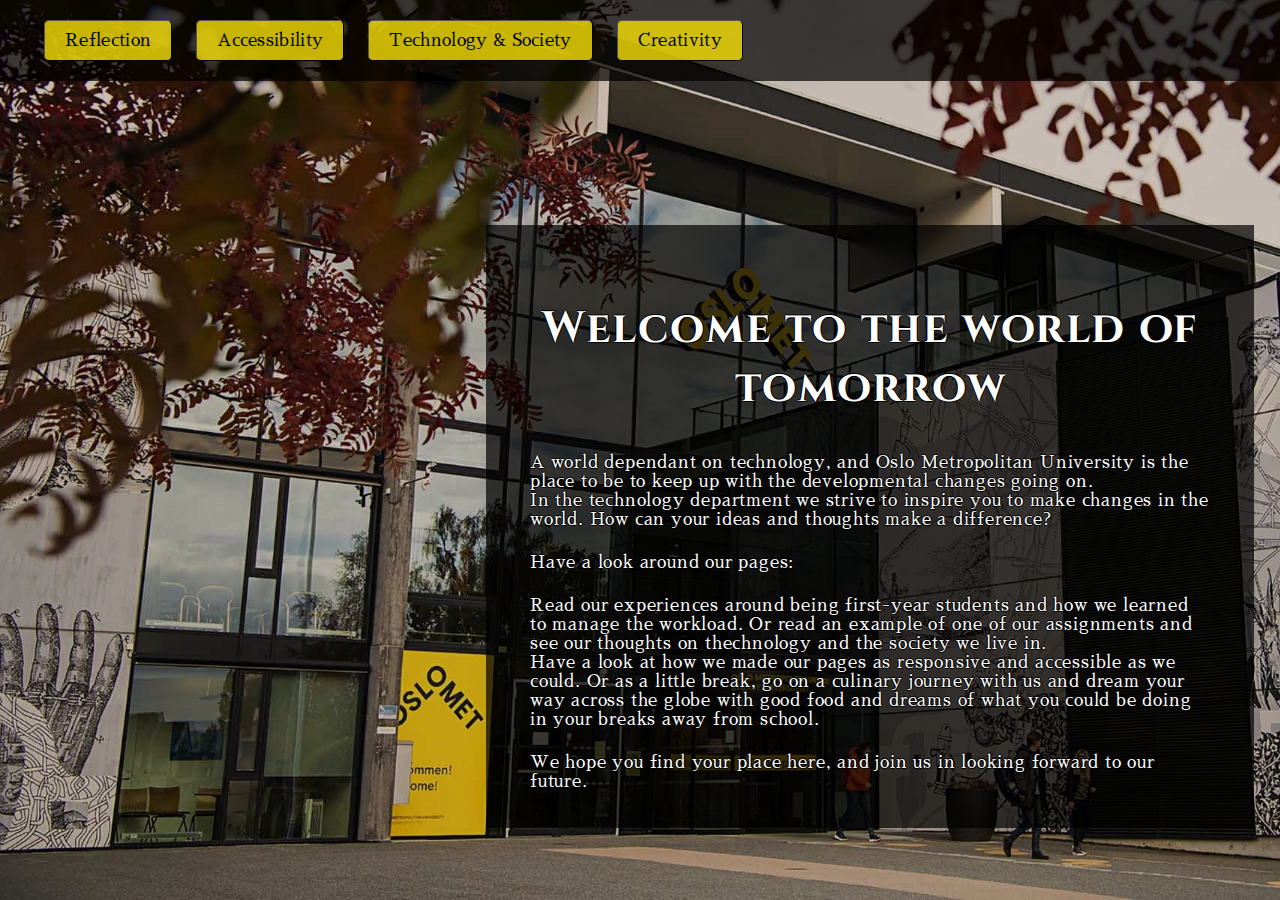
<file: index.html>
<!DOCTYPE html>
<html lang="en">
<head>
    <meta charset="UTF-8">
    <meta http-equiv="X-UA-Compatible" content="IE=edge">
    <meta name="viewport" content="width=device-width, initial-scale=1.0">
    
    <title>Home</title>
    <link href="https://fonts.googleapis.com/css2?family=Cinzel&display=swap" rel="stylesheet">
    <link href="https://fonts.googleapis.com/css2?family=Sawarabi+Mincho&display=swap" rel="stylesheet">
    <link rel="stylesheet" href="Style.css">

    <!-- Background-image from oslomet.no (https://www.oslomet.no/om/berekraft) -->
    <style>
        body {background-image: url(./img/front-oslomet-faded.jpg);}
    </style>
</head>


<body>
    <header class="header">
        <nav class="navigation">
            <ul class="menu">
                <li class="item">
                    <button><a href="Reflection.html" class="link">Reflection</a></button>
                </li>
                <li class="item">
                    <button><a href="Accessibility.html" class="link">Accessibility</a></button>
                </li>
                <li class="item">
                    <button><a href="Technology&Society.html" class="link">Technology & Society</a></button>
                </li>
                <li class="item">
                    <button><a href="Creativity.html" target="_blank" class="link">Creativity</a></button>
                </li>
            </ul>
            
            <div class="hamburger">
                <span class="bar"></span>
                <span class="bar"></span>
                <span class="bar"></span>
            </div>
            </nav>
    </header>


    <section class="content">
        <header class="headline-frontpage">
            <h1>Welcome to the world of tomorrow</h1>
        </header>
        <article>
            <p>
                A world dependant on technology, and Oslo Metropolitan University is the place to be to keep up with the developmental changes going on. <br>
                In the technology department we strive to inspire you to make changes in the world. How can your ideas and thoughts make a difference?
            </p>
            <p>
                Have a look around our pages:
            </p>
            <p>
                Read our experiences around being first-year students and how we learned to manage the workload. 
                Or read an example of one of our assignments and see our thoughts on thechnology and the society we live in. <br>
                Have a look at how we made our pages as responsive and accessible as we could. 
                Or as a little break, go on a culinary journey with us and dream your way across the globe with good food and dreams of what you could be doing in your breaks away from school. 
            </p>
            <p>
                We hope you find your place here, and join us in looking forward to our future.
            </p>
        </article>
    </section>

    <!-- Menu code courtesy of https://dev.to/devggaurav/let-s-build-a-responsive-navbar-and-hamburger-menu-using-html-css-and-javascript-4gci -->

    <script>
        const hamburger = document.querySelector(".hamburger");
        const menu = document.querySelector(".menu");

        hamburger.addEventListener("click", mobileMenu);

        function mobileMenu() {
        hamburger.classList.toggle("active");
        menu.classList.toggle("active");
        }

        const link = document.querySelectorAll(".link");

        link.forEach(n => n.addEventListener("click", closeMenu));

        function closeMenu() {
        hamburger.classList.remove("active");
        menu.classList.remove("active");
        }
    </script>

    
</body>
</html>
</file>
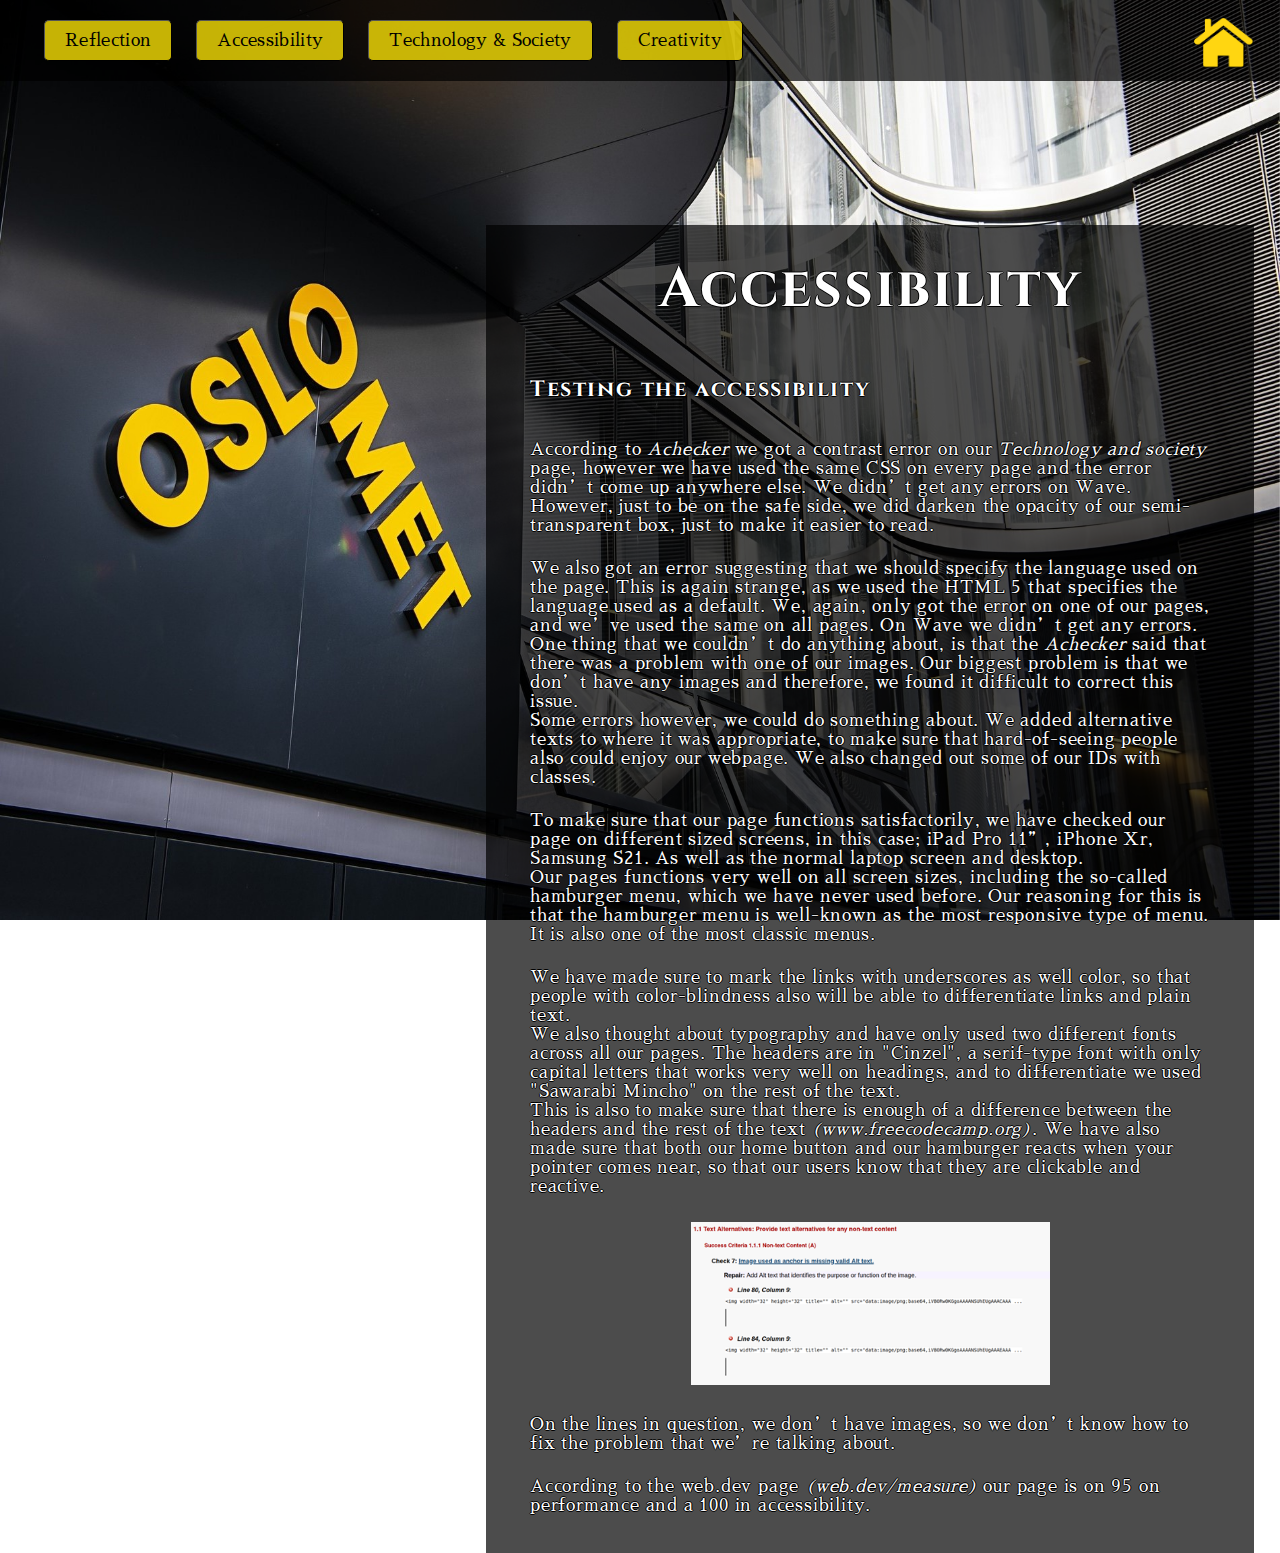
<file: Accessibility.html>
<!DOCTYPE html>
<html lang="en">
<head>
    <meta charset="UTF-8">
    <meta http-equiv="X-UA-Compatible" content="IE=edge">
    <meta name="viewport" content="width=device-width, initial-scale=1.0">
    
    <title>Accessibility</title>
    <link href="https://fonts.googleapis.com/css2?family=Cinzel&display=swap" rel="stylesheet">
    <link href="https://fonts.googleapis.com/css2?family=Sawarabi+Mincho&display=swap" rel="stylesheet">
    <link rel="stylesheet" href="Style.css">

    <!-- Background-image from oslomet (https://www.linkedin.com/school/oslomet/?originalSubdomain=no) -->
    <style>
        body {background-image: url(./img/oslomet-fasade.jpg);}
    </style>
</head>


<body>
    <header class="header">
        <nav class="navigation">
            <ul class="menu">
                <li class="item">
                    <button><a href="Reflection.html" class="link">Reflection</a></button>
                </li>
                <li class="item">
                    <button><a href="Accessibility.html" class="link">Accessibility</a></button>
                </li>
                <li class="item">
                    <button><a href="Technology&Society.html" class="link">Technology & Society</a></button>
                </li>
                <li class="item">
                    <button><a href="Creativity.html" target="_blank" class="link">Creativity</a></button>
                </li>
            </ul>
            
            <div class="hamburger">
                <span class="bar"></span>
                <span class="bar"></span>
                <span class="bar"></span>
            </div>

            <!-- Icon from Nice PNG (https://www.nicepng.com/ourpic/u2q8a9t4t4u2w7t4_home-icons-png-transparent-home-icon-green-png/) -->
            <div class="home-btn">
                <a href="index.html">
                    <img src="./img/home-btn2.png" alt="Home" title="House">
                </a>
            </div>
        </nav>
    </header>

    <section class="content">
        <header class="headline">
            <h1>Accessibility</h1>
        </header>

        <article>
            <h2>Testing the accessibility</h2>
            <p>
                According to <span>Achecker</span> we got a contrast error on our <span>Technology and society</span> page, 
                however we have used the same CSS on every page and the error didn’t come up anywhere else. We didn’t get any errors on Wave. <br>
                However, just to be on the safe side, we did darken the opacity of our semi-transparent box, just to make it easier to read. 
            </p>
            <p>
                We also got an error suggesting that we should specify the language used on the page. This is again strange, as we used the HTML 5 that specifies the language used as a default. 
                We, again, only got the error on one of our pages, and we’ve used the same on all pages. On Wave we didn’t get any errors. <br>
                One thing that we couldn’t do anything about, is that the <span>Achecker</span> said that there was a problem with one of our images. 
                Our biggest problem is that we don’t have any images and therefore, we found it difficult to correct this issue. <br>
                Some errors however, we could do something about. We added alternative texts to where it was appropriate, to make sure that hard-of-seeing people also could enjoy our webpage. 
                We also changed out some of our IDs with classes.  
            </p>
            <p>
                To make sure that our page functions satisfactorily, we have checked our page on different sized screens, in this case; iPad Pro 11”, iPhone Xr, Samsung S21. As well as the normal laptop screen and desktop. <br>
                Our pages functions very well on all screen sizes, including the so-called hamburger menu, which we have never used before. Our reasoning for this is that the hamburger menu is well-known as the most responsive type of menu. 
                It is also one of the most classic menus. 
            </p>
            <p>
                We have made sure to mark the links with underscores as well color, so that people with color-blindness also will be able to differentiate links and plain text. <br>
                We also thought about typography and have only used two different fonts across all our pages. The headers are in "Cinzel", a serif-type font with only capital letters that works very well on headings, and to differentiate we used "Sawarabi Mincho" on the rest of the text. <br>
                This is also to make sure that there is enough of a difference between the headers and the rest of the text <a class="title" target="_blank" href="https://www.freecodecamp.org/news/how-typography-determines-readability-serif-vs-sans-serif-and-how-to-combine-fonts-629a51ad8cce/">(www.freecodecamp.org)</a>.
                We have also made sure that both our home button and our hamburger reacts when your pointer comes near, so that our users know that they are clickable and reactive.
            </p>
            <figure>
                <img src="./img/code.png" alt="code">
            </figure>
            <p>
                On the lines in question, we don’t have images, so we don’t know how to fix the problem that we’re talking about.
            </p>
            <p>
                According to the web.dev page <a class="title" target="_blank" href="https://web.dev/measure/?gclid=CjwKCAiA4veMBhAMEiwAU4XRrw9SrgOawsCzaz_K-hpxLk8grt1UULZ-4vOkB0iHZOvMuTYlqD1iHxoCRe8QAvD_BwE">(web.dev/measure)</a>
                our page is on 95 on performance and a 100 in accessibility.
            </p>

        </article>
    </section>

    <!-- Menu code courtesy of https://dev.to/devggaurav/let-s-build-a-responsive-navbar-and-hamburger-menu-using-html-css-and-javascript-4gci -->

    <script>
        const hamburger = document.querySelector(".hamburger");
        const menu = document.querySelector(".menu");

        hamburger.addEventListener("click", mobileMenu);

        function mobileMenu() {
        hamburger.classList.toggle("active");
        menu.classList.toggle("active");
        }

        const link = document.querySelectorAll(".link");

        link.forEach(n => n.addEventListener("click", closeMenu));

        function closeMenu() {
        hamburger.classList.remove("active");
        menu.classList.remove("active");
        }
    </script>


</body>
</html>
</file>
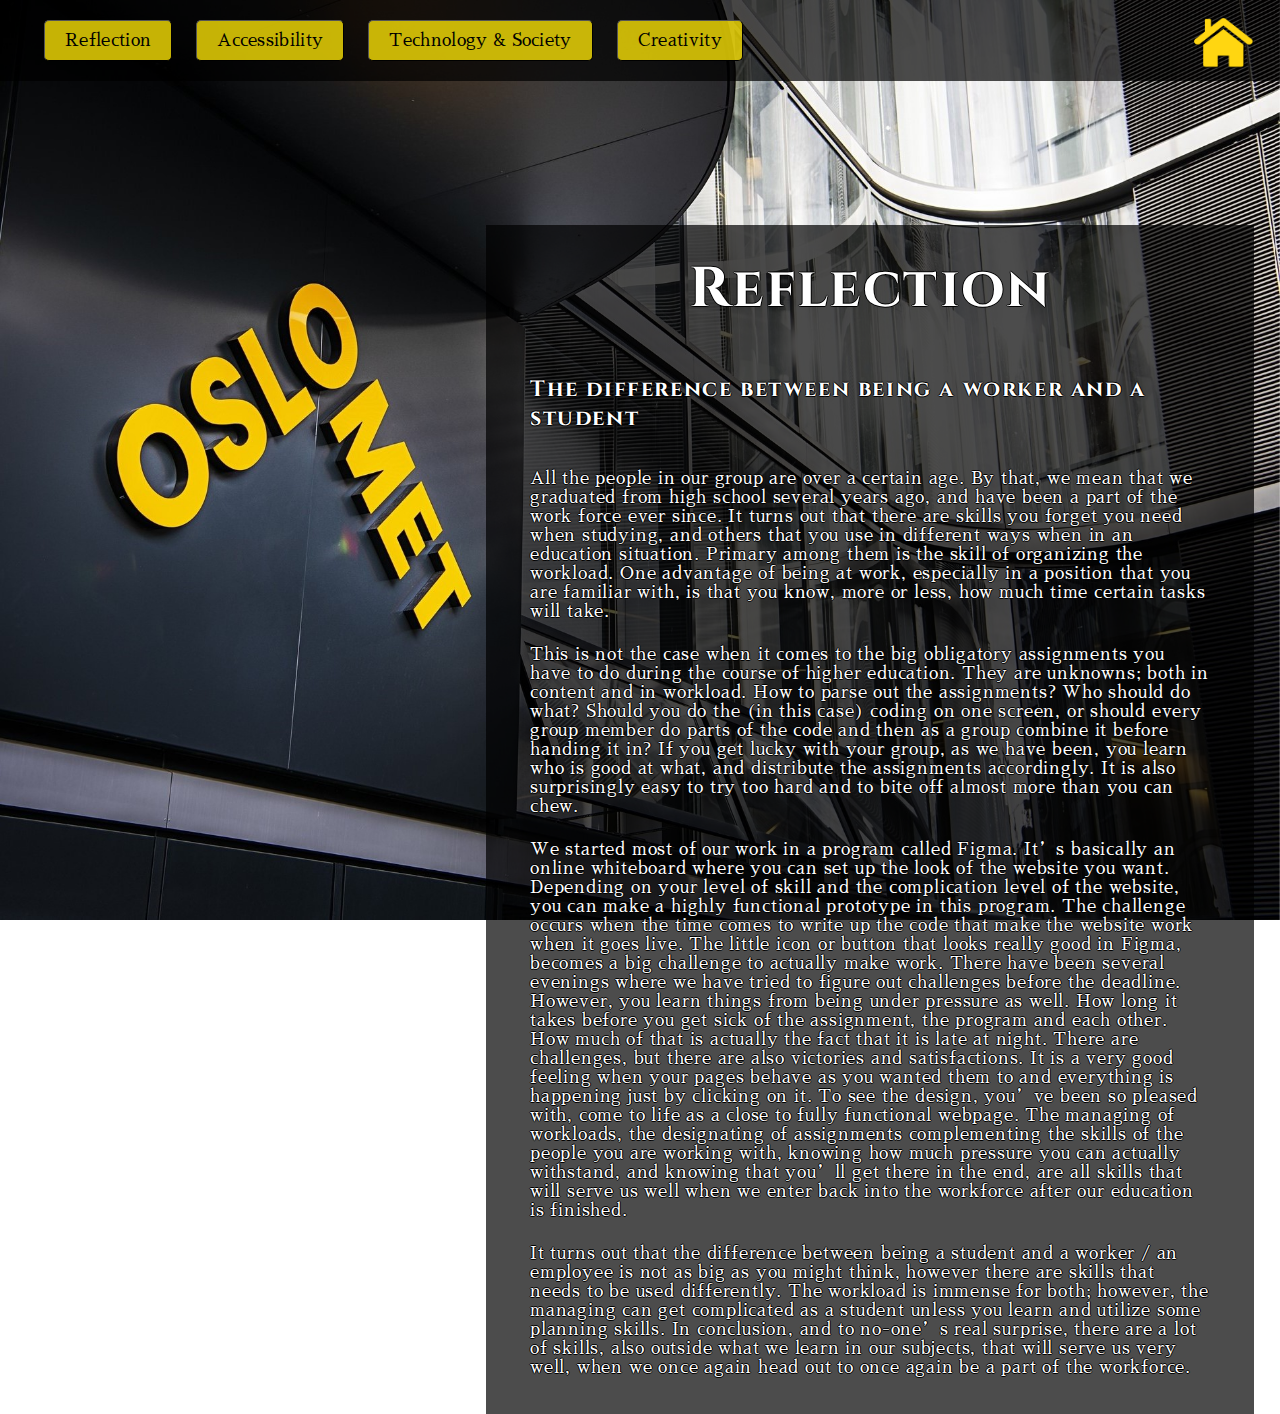
<file: Reflection.html>
<!DOCTYPE html>
<html lang="en">
<head>
    <meta charset="UTF-8">
    <meta http-equiv="X-UA-Compatible" content="IE=edge">
    <meta name="viewport" content="width=device-width, initial-scale=1.0">
    
    <title>Reflection</title>
    <link href="https://fonts.googleapis.com/css2?family=Cinzel&display=swap" rel="stylesheet">
    <link href="https://fonts.googleapis.com/css2?family=Sawarabi+Mincho&display=swap" rel="stylesheet">
    <link rel="stylesheet" href="Style.css">

    <!-- Background-image from oslomet (https://www.linkedin.com/school/oslomet/?originalSubdomain=no) -->
    <style>
        body {background-image: url(./img/oslomet-fasade.jpg);}
    </style>
</head>


<body>
    <header class="header">
        <nav class="navigation">
            <ul class="menu">
                <li class="item">
                    <button><a href="Reflection.html" class="link">Reflection</a></button>
                </li>
                <li class="item">
                    <button><a href="Accessibility.html" class="link">Accessibility</a></button>
                </li>
                <li class="item">
                    <button><a href="Technology&Society.html" class="link">Technology & Society</a></button>
                </li>
                <li class="item">
                    <button><a href="Creativity.html" target="_blank" class="link">Creativity</a></button>
                </li>
            </ul>
            
            <div class="hamburger">
                <span class="bar"></span>
                <span class="bar"></span>
                <span class="bar"></span>
            </div>

            <!-- Icon from Nice PNG (https://www.nicepng.com/ourpic/u2q8a9t4t4u2w7t4_home-icons-png-transparent-home-icon-green-png/) -->
            <div class="home-btn">
                <a href="index.html">
                    <img src="./img/home-btn2.png" alt="Home" title="House">
                </a>
            </div>
        </nav>
    </header>


    <section class="content">
        <header class="headline">
            <h1>Reflection</h1>
        </header>
        <article>
            <h2>The difference between being a worker and a student</h2>
            <p>
                All the people in our group are over a certain age. 
                By that, we mean that we graduated from high school several years ago, and have been a part of the work force ever since.
                It turns out that there are skills you forget you need when studying, and others that you use in different ways when in an education situation.
                Primary among them is the skill of organizing the workload. 
                One advantage of being at work, especially in a position that you are familiar with, is that you know, more or less, how much time certain tasks will take.
            </p>
            <p>
                This is not the case when it comes to the big obligatory assignments you have to do during the course of higher education. 
                They are unknowns; both in content and in workload. How to parse out the assignments? Who should do what? 
                Should you do the (in this case) coding on one screen, or should every group member do parts of the code and then as a group combine it before handing it in?
                If you get lucky with your group, as we have been, you learn who is good at what, and distribute the assignments accordingly. 
                It is also surprisingly easy to try too hard and to bite off almost more than you can chew.  
            </p>
            <p>
                We started most of our work in a program called Figma. It’s basically an online whiteboard where you can set up the look of the website you want. 
                Depending on your level of skill and the complication level of the website, you can make a highly functional prototype in this program.
                The challenge occurs when the time comes to write up the code that make the website work when it goes live. 
                The little icon or button that looks really good in Figma, becomes a big challenge to actually make work.
                There have been several evenings where we have tried to figure out challenges before the deadline. <br> However, you learn things from being under pressure as well. 
                How long it takes before you get sick of the assignment, the program and each other. How much of that is actually the fact that it is late at night.
                There are challenges, but there are also victories and satisfactions. It is a very good feeling when your pages behave as you wanted them to and everything is happening just by clicking on it. 
                To see the design, you’ve been so pleased with, come to life as a close to fully functional webpage.
                The managing of workloads, the designating of assignments complementing the skills of the people you are working with, knowing how much pressure you can actually withstand, 
                and knowing that you’ll get there in the end, are all skills that will serve us well when we enter back into the workforce after our education is finished.   
            </p>
            <p>
                It turns out that the difference between being a student and a worker / an employee is not as big as you might think, however there are skills that needs to be used differently.
                The workload is immense for both; however, the managing can get complicated as a student unless you learn and utilize some planning skills.
                In conclusion, and to no-one’s real surprise, there are a lot of skills, also outside what we learn in our subjects, that will serve us very well, when we once again head out to once again be a part of the workforce.   
            </p>
        </article>
    </section>
    
    <!-- Menu code courtesy of https://dev.to/devggaurav/let-s-build-a-responsive-navbar-and-hamburger-menu-using-html-css-and-javascript-4gci -->

    <script>
        const hamburger = document.querySelector(".hamburger");
        const menu = document.querySelector(".menu");

        hamburger.addEventListener("click", mobileMenu);

        function mobileMenu() {
        hamburger.classList.toggle("active");
        menu.classList.toggle("active");
        }

        const link = document.querySelectorAll(".link");

        link.forEach(n => n.addEventListener("click", closeMenu));

        function closeMenu() {
        hamburger.classList.remove("active");
        menu.classList.remove("active");
        }
    </script>


</body>
</html>
</file>
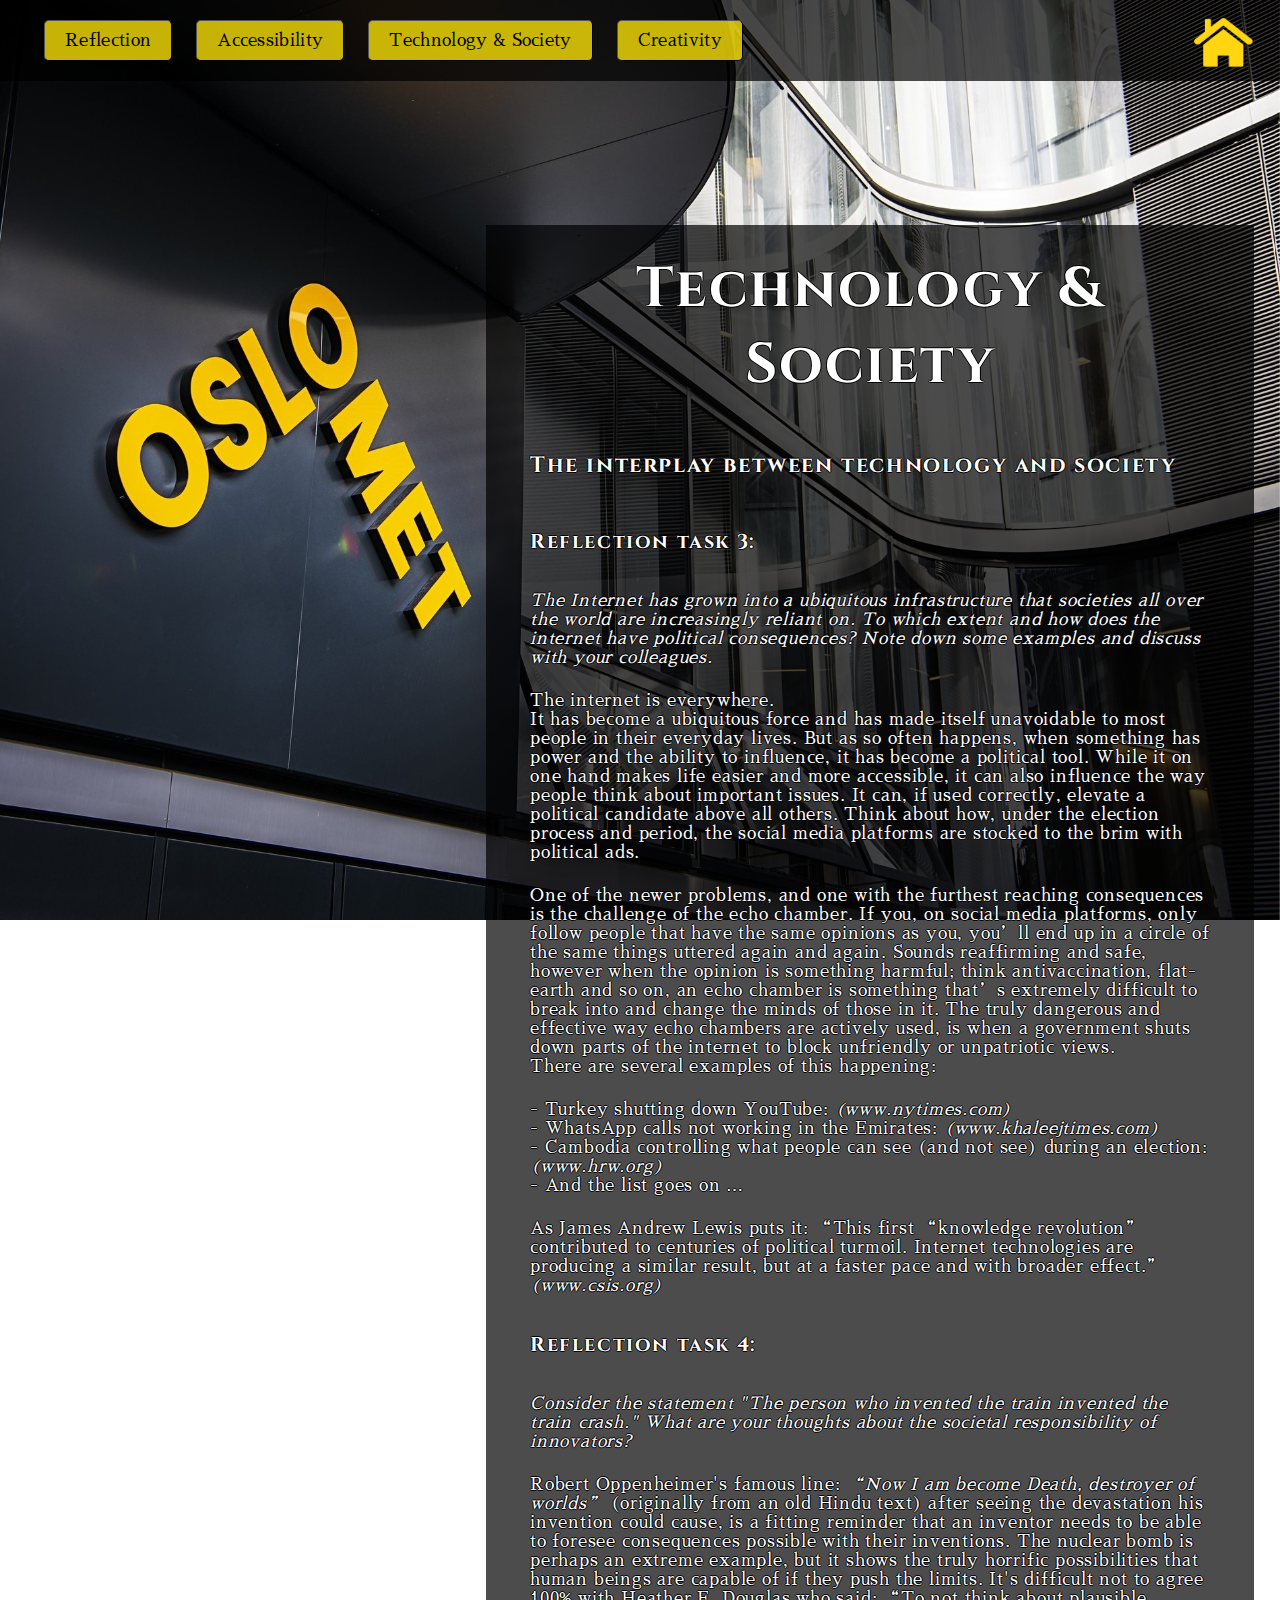
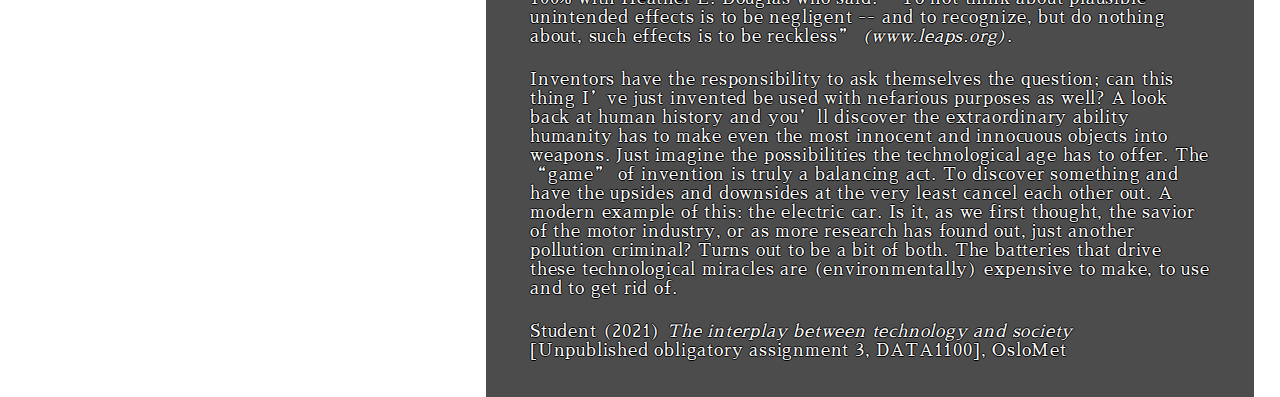
<file: Technology&Society.html>
<!DOCTYPE html>
<html lang="en">
<head>
    <meta charset="UTF-8">
    <meta http-equiv="X-UA-Compatible" content="IE=edge">
    <meta name="viewport" content="width=device-width, initial-scale=1.0">
    
    <title>Technology & Society</title>
    <link href="https://fonts.googleapis.com/css2?family=Cinzel&display=swap" rel="stylesheet">
    <link href="https://fonts.googleapis.com/css2?family=Sawarabi+Mincho&display=swap" rel="stylesheet">
    <link rel="stylesheet" href="Style.css">

    <!-- Background-image from oslomet (https://www.linkedin.com/school/oslomet/?originalSubdomain=no) -->
    <style>
        body {background-image: url(./img/oslomet-fasade.jpg);}
    </style>
</head>


<body>
    <header class="header">
        <nav class="navigation">
            <ul class="menu">
                <li class="item">
                    <button><a href="Reflection.html" class="link">Reflection</a></button>
                </li>
                <li class="item">
                    <button><a href="Accessibility.html" class="link">Accessibility</a></button>
                </li>
                <li class="item">
                    <button><a href="Technology&Society.html" class="link">Technology & Society</a></button>
                </li>
                <li class="item">
                    <button><a href="Creativity.html" target="_blank" class="link">Creativity</a></button>
                </li>
            </ul>
            
            <div class="hamburger">
                <span class="bar"></span>
                <span class="bar"></span>
                <span class="bar"></span>
            </div>

            <!-- Icon from Nice PNG (https://www.nicepng.com/ourpic/u2q8a9t4t4u2w7t4_home-icons-png-transparent-home-icon-green-png/) -->
            <div class="home-btn">
                <a href="index.html">
                    <img src="./img/home-btn2.png" alt="Home" title="House">
                </a>
            </div>
        </nav>
    </header>


    <section class="content">
        <header class="headline">
            <h1>Technology & Society</h1>
        </header>
        
        <article>
            <h2>The interplay between technology and society</h2>
            
            <!-- Student (2021) The interplay between technology and society [Unpublished obligatory assignment 3, DATA1100], OsloMet -->
            <h3>Reflection task 3:</h3>
            <p><span>
                The Internet has grown into a ubiquitous infrastructure that societies all over the world are increasingly reliant on. 
                To which extent and how does the internet have political consequences? Note down some examples and discuss with your colleagues.
            </span></p>
            <p>
                The internet is everywhere. <br>
                It has become a ubiquitous force and has made itself unavoidable to most people in their everyday lives. 
                But as so often happens, when something has power and the ability to influence, it has become a political tool.
                While it on one hand makes life easier and more accessible, it can also influence the way people think about important issues. It can, if used correctly, elevate a political candidate above all others. 
                Think about how, under the election process and period, the social media platforms are stocked to the brim with political ads. 
            </p>
            <p>
                One of the newer problems, and one with the furthest reaching consequences is the challenge of the echo chamber. 
                If you, on social media platforms, only follow people that have the same opinions as you, you’ll end up in a circle of the same things uttered again and again. 
                Sounds reaffirming and safe, however when the opinion is something harmful; think antivaccination, flat-earth and so on, an echo chamber is something that’s extremely difficult to break into and change the minds of those in it.
                The truly dangerous and effective way echo chambers are actively used, is when a government shuts down parts of the internet to block unfriendly or unpatriotic views. <br>
                There are several examples of this happening:
            </p>
            <p>
                - Turkey shutting down YouTube: <a class="title" target="_blank" href="https://www.nytimes.com/2015/04/07/world/europe/turkey-blocks-twitter-youtube-and-sites-that-published-hostage-photo.html">(www.nytimes.com)</a> <br>
                - WhatsApp calls not working in the Emirates: <a class="title" target="_blank" href="https://www.khaleejtimes.com/technology/no-whatsapp-calls-in-the-uae-authority-clarifies">(www.khaleejtimes.com)</a> <br>
                - Cambodia controlling what people can see (and not see) during an election: <a class="title" target="_blank" href="https://www.hrw.org/news/2021/02/18/cambodia-internet-censorship-control-expanded">(www.hrw.org)</a> <br>
                - And the list goes on … <br>
            </p>
            <p>
                As James Andrew Lewis puts it: “This first “knowledge revolution” contributed to centuries of political turmoil. 
                Internet technologies are producing a similar result, but at a faster pace and with broader effect.” <a class="title" target="_blank" href="https://www.csis.org/analysis/short-discussion-internets-effect-politics">(www.csis.org)</a>
            </p>

            <h3>Reflection task 4:</h3>
            <p><span>
                Consider the statement "The person who invented the train invented the train crash." What are your thoughts about the societal responsibility of innovators? 
            </span></p>
            <p>
                Robert Oppenheimer's famous line: <a class="title" target="_blank" href="https://link.springer.com/chapter/10.1007%2F978-981-13-7276-6_7">“Now I am become Death, destroyer of worlds”</a> (originally from an old Hindu text) after seeing the devastation his invention could cause, 
                is a fitting reminder that an inventor needs to be able to foresee consequences possible with their inventions.
                The nuclear bomb is perhaps an extreme example, but it shows the truly horrific possibilities that human beings are capable of if they push the limits.  
                It's difficult not to agree 100% with Heather E. Douglas who said: “To not think about plausible unintended effects is to be negligent -- and to recognize, but do nothing about, such effects is to be reckless” 
                <a class="title" target="_blank" href="https://leaps.org/whos-responsible-if-a-scientists-work-is-used-for-harm/">(www.leaps.org)</a>.
            </p>
            <p>
                Inventors have the responsibility to ask themselves the question; can this thing I’ve just invented be used with nefarious purposes as well?  
                A look back at human history and you’ll discover the extraordinary ability humanity has to make even the most innocent and innocuous objects into weapons. Just imagine the possibilities the technological age has to offer.  
                The “game” of invention is truly a balancing act. To discover something and have the upsides and downsides at the very least cancel each other out.  
                A modern example of this: the electric car. Is it, as we first thought, the savior of the motor industry, or as more research has found out, just another pollution criminal?  
                Turns out to be a bit of both. The batteries that drive these technological miracles are (environmentally) expensive to make, to use and to get rid of. 
            </p>
            <p>
                Student (2021) <span>The interplay between technology and society</span> <br> [Unpublished obligatory assignment 3, DATA1100], OsloMet
            </p>
        </article>
    </section>

    <!-- Menu code courtesy of https://dev.to/devggaurav/let-s-build-a-responsive-navbar-and-hamburger-menu-using-html-css-and-javascript-4gci -->

    <script>
        const hamburger = document.querySelector(".hamburger");
        const menu = document.querySelector(".menu");

        hamburger.addEventListener("click", mobileMenu);

        function mobileMenu() {
        hamburger.classList.toggle("active");
        menu.classList.toggle("active");
        }

        const link = document.querySelectorAll(".link");

        link.forEach(n => n.addEventListener("click", closeMenu));

        function closeMenu() {
        hamburger.classList.remove("active");
        menu.classList.remove("active");
        }
    </script>


</body>
</html>
</file>
<file: Style.css>
* {
    margin: 0;
    padding: 0;
    box-sizing: border-box;
}

body {
    background-repeat: no-repeat;
    background-attachment: fixed;
    background-size: cover;
}

li {
    list-style: none;
}

a {
    text-decoration: none;
}
a:visited {
    text-decoration: none;
}

.header{
    background:rgba(0, 0, 0, 0.7);
}

button {
    background-color: rgba(248, 224, 6, 0.8);
    padding: 10px 20px;
    border-color: black;
    border-width: 0.2px;
    border-radius: 5px;
    cursor: pointer;
}

.navigation {
    display: flex;
    justify-content: space-between;
    align-items: center;
    padding: 20px;
}

.hamburger {
    display: none;
}

.bar {
    display: block;
    width: 40px;
    height: 5px;
    margin: 5px auto;
    border-color: black;
    border-width: 0.2px;
    border-radius: 5px;
    transition: all 0.3s ease-in-out;
    background-color: #FFD611;
    opacity: 0.9;
}

.menu {
    display: flex;
    justify-content: space-between;
    align-items: center;
}

.item {
    margin-left: 24px;
}

.link {
    font-size: 17px;
    letter-spacing: 0.02rem;
    color: black;
    font-family: "Sawarabi Mincho", sans-serif;
}

.link:hover{
    text-decoration: underline;
}

.home-btn > a > img {
    width: 60px;
    height: 50px;
    position: absolute;
    top: 18px;
    right: 2%;
}

.home-btn > a > img:hover {
    opacity: 0.5;
}

.content {
    width: 60%;
    background-color: rgba(0, 0, 0, 0.7);
    padding: 2%;
    position: absolute;
    top: 25%;
    right: 2%;
}

.headline {
    font-size: 28px;
    color: white;
    border-color: black;
    border-width: 0.5px;
    text-align: center;
    letter-spacing: 0.1rem;
    text-shadow: -1px 0 black, 0 1px black, 1px 0 black, 0 -1px black;
    font-family: "Cinzel", serif;
}

p {
    font-size: 17px;
    color: white;
    padding: 12px 18px 12px 18px;
    letter-spacing: 0.05rem;
    font-family: "Sawarabi Mincho", sans-serif;
    text-shadow: -1px 0 black, 0 1px black, 1px 0 black, 0 -1px black;
}

h2 {
    font-size: 22px;
    color: white;
    padding: 48px 18px 24px 18px;
    letter-spacing: 0.1rem;
    text-shadow: -1px 0 black, 0 1px black, 1px 0 black, 0 -1px black;
    font-family: "Cinzel", serif;
}
h3 {
    font-size: 20px;
    color: white;
    padding: 24px 18px 24px 18px;
    letter-spacing: 0.1rem;
    text-shadow: -1px 0 black, 0 1px black, 1px 0 black, 0 -1px black;
    font-family: "Cinzel", serif;
}

p span {
    font-style: italic;
}

.title {
    color: white;
    font-style: italic;
}
.title:link {
    text-decoration: none;
}
.title:hover {
    text-decoration: underline;
    color: cornflowerblue;
}

figure {
    text-align: center;
}

figure > img {
    width: 50%;
    height: 25%;
    margin: 2%;
}

.headline-frontpage {
    font-size: 22px;
    text-align: center;
    color: white;
    padding: 48px 18px 24px 18px;
    letter-spacing: 0.1rem;
    text-shadow: -1px 0 black, 0 1px black, 1px 0 black, 0 -1px black;
    font-family: "Cinzel", serif;
}



@media only screen and (min-width: 801px) and (max-width: 1000px) {
    .content {
        position: relative;
        margin: 10% 20%;
        width: 80%;
        height: 100%;
        right: 8%;
    }
    .headline {
        font-size: 24px;
    }
    p {
        font-size: 14px;
    }
    h2 {
        font-size: 18px;
    }
    h3 {
        font-size: 16px;
    }
    .headline-frontpage {
        font-size: 18px;
    }
}



@media only screen and (max-width: 800px) {
    .menu {
        position: fixed;
        left: -100%;
        top: 10%;
        flex-direction: column;
        background:rgba(0, 0, 0, 0.8);
        width: 150px;
        align-items: flex-start;
        z-index: 10;
    }
    button {
        margin-left: 5%;
        text-align: left;
        background: none;
        padding: 5% 8px;
        border-color: none;
        border-width: 0;
        border-radius: 0;
    }
    .link {
        color: #FFD611;
    }
    .menu.active {
        left: 0;
    }
    .item {
        margin: 5%;
    }
    .hamburger {
        display: block;
        cursor: pointer;
    }
    .hamburger:hover {
        opacity: 0.5;
    }
    .hamburger.active .bar:nth-child(2) {
        opacity: 0;
    }
    .hamburger.active .bar:nth-child(1) {
        transform: translateY(8px) rotate(45deg);
    }
    .hamburger.active .bar:nth-child(3) {
        transform: translateY(-8px) rotate(-45deg);
    }
    .content {
        position: relative;
        margin: 10% 20%;
        width: 80%;
        height: 100%;
        right: 8%;
    }
    .headline {
        font-size: 20px;
    }
    p {
        font-size: 12px;
    }
    h2 {
        font-size: 16px;
    }
    h3 {
        font-size: 14px;
    }
    .headline-frontpage {
        font-size: 16px;
    }
    .home-btn > a > img {
        width: 50px;
        height: 40px;
    }
}
</file>
